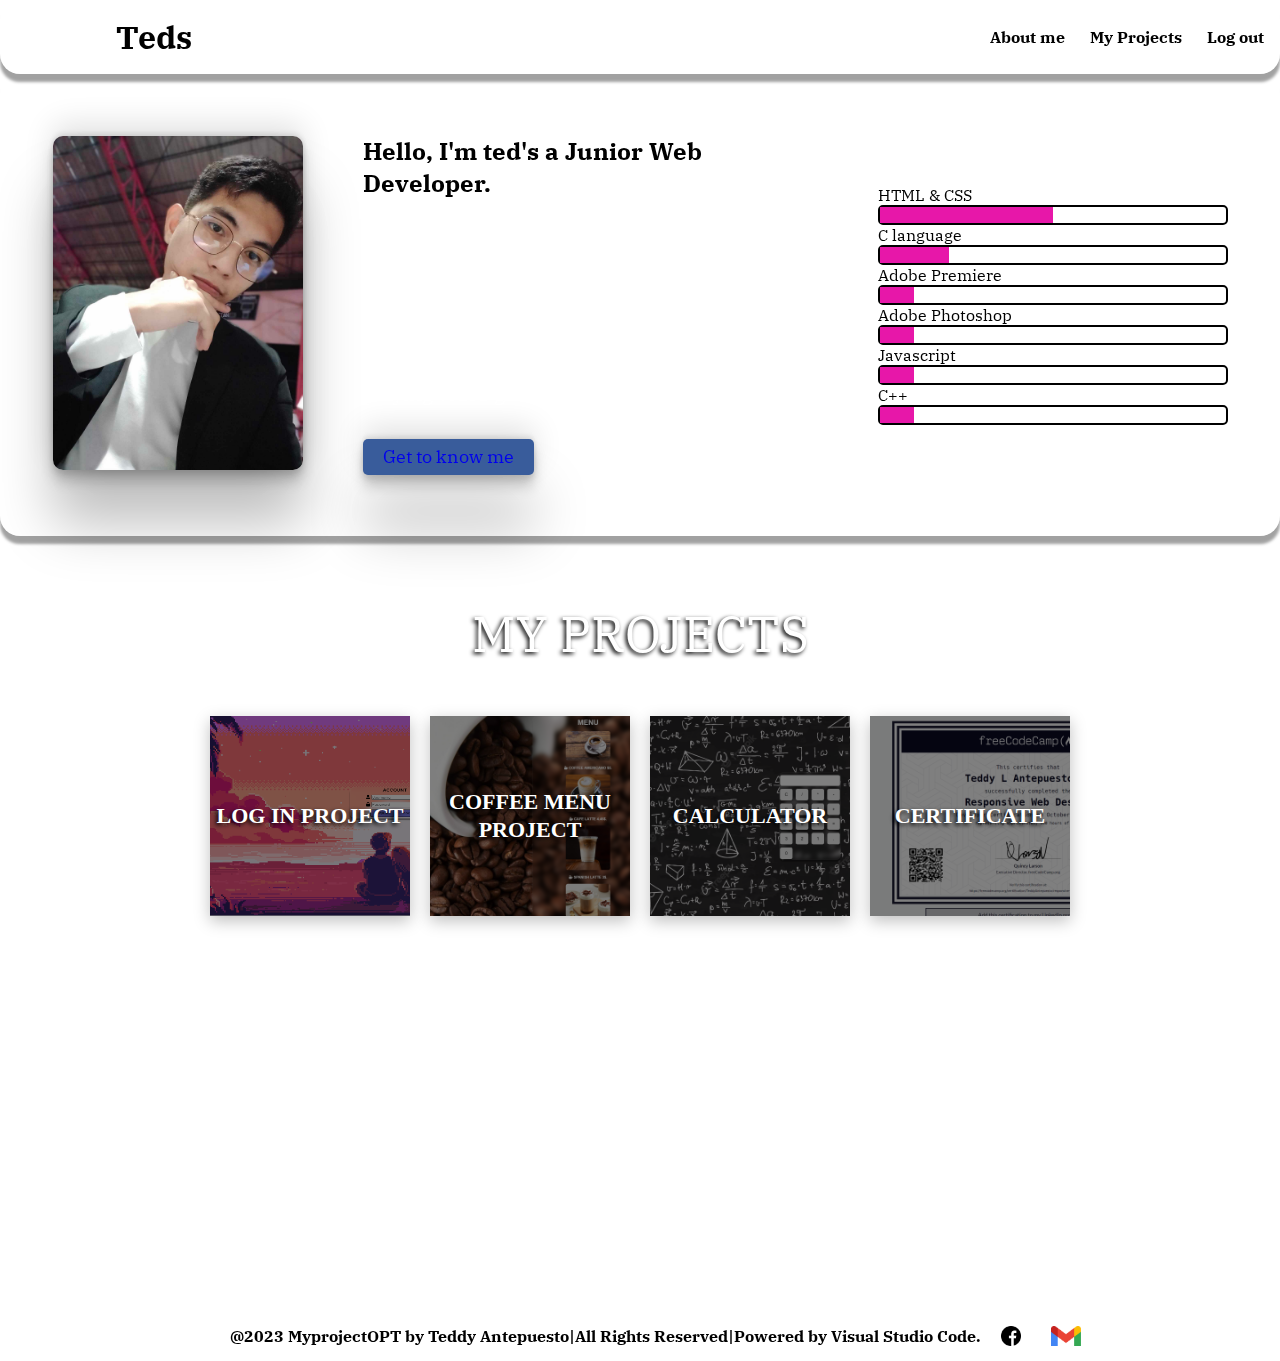
<file: index.html>
<!DOCTYPE html>
<html lang="en">
<head>
    <meta charset="UTF-8">
    <meta name="viewport" content="width=device-width, initial-scale=1.0">
    <link rel="stylesheet" href="https://cdnjs.cloudflare.com/ajax/libs/font-awesome/6.5.1/css/all.min.css" integrity="sha512-DTOQO9RWCH3ppGqcWaEA1BIZOC6xxalwEsw9c2QQeAIftl+Vegovlnee1c9QX4TctnWMn13TZye+giMm8e2LwA==" crossorigin="anonymous" referrerpolicy="no-referrer" />
    <link rel="preconnect" href="https://fonts.googleapis.com">
    <link rel="preconnect" href="https://fonts.gstatic.com" crossorigin>
    <link href="https://fonts.googleapis.com/css2?family=Anton&family=IBM+Plex+Serif&display=swap" rel="stylesheet">
    <link rel="stylesheet" href="CSS/index.css">
    <link rel="shortcut icon" type="x-icon" href="https://cdn-icons-png.flaticon.com/512/2919/2919906.png">
    <title>My Portfolio</title>
</head>
<body>
    <nav class="navbar">
        <a href="#" class="logo a2"><h1><i class="fa-solid fa-shield-cat"></i> Teds</h1></a>
        <input type="checkbox" id="toggler">
        <label for="toggler"><i class="fa-solid fa-bars"></i></label>
        <div class="menu">
            <ul class="list">
                <li><a href="#Aboutme" class="a2">About me</a></li>
                <li><a href="#projects" class="a2">My Projects</a></li>
                <li><a href="passcode.html"  class="a2">Log out</a></li>
            </ul>
        </div>
    </nav>
        <section class="index-about" id="Aboutme">
            <div class="index-about-img scale-in-center">
                <img src="image/me.jpg" alt="me">
            </div>
            <div class="index-about-text">
                <h2 class="text-focus-in">Hello, I'm ted's a Junior Web Developer.</h2>
                <p class="text-focus-in">I'm Teddy L. Antepuesto Jr, im 24 years old residing in Alegria Cordova Cebu. <br> I pursued my education at Cordova Public College, where i gained valuable knowledge. <br> Although i don't have specific talent, i find joy in playing video games during my leisure time.</p>
                <a href="https://www.facebook.com/Shenpiekun" class="scale-in-center shake-vertical box-shadowg">Get to know me</a>
            </div>
            <div class="index-about-skill scale-in-center">
                <p>HTML & CSS</p>
                <div class="index-about-skill-bar">
                    <div class="index-about-skill-bar-fill htmlcss"></div>
                </div>
                <div class="index-about-skill">
                    <p>C language</p>
                    <div class="index-about-skill-bar">
                        <div class="index-about-skill-bar-fill c"></div>
                    </div><div class="index-about-skill">
                        <p>Adobe Premiere</p>
                        <div class="index-about-skill-bar">
                            <div class="index-about-skill-bar-fill ap"></div>
                        </div><div class="index-about-skill">
                            <p>Adobe Photoshop</p>
                            <div class="index-about-skill-bar">
                                <div class="index-about-skill-bar-fill aph"></div>
                            </div><div class="index-about-skill">
                                <p>Javascript</p>
                                <div class="index-about-skill-bar">
                                    <div class="index-about-skill-bar-fill js"></div>
                                </div><div class="index-about-skill">
                                    <p>C++</p>
                                    <div class="index-about-skill-bar">
                                        <div class="index-about-skill-bar-fill cplus"></div>
                                    </div>
            </div>
        </section>
        
        <div class="index-category">
            <p id="projects">My Projects</p>
            <a href="login.html" class="index-category-box">
                <div class="dark-overlay"></div>
                <h3>Log in Project</h3>
            </a>
            <a href="coffee.html" class="index-category-box">
                <div class="dark-overlay"></div>
                <h3>Coffee Menu Project</h3>
            </a>
            <a href="calculator.html" class="index-category-box">
                <div class="dark-overlay"></div>
                <h3>Calculator</h3>
            </a>
            <a href="https://www.freecodecamp.org/certification/TeddyAntepuesto/responsive-web-design" class="index-category-box">
                <div class="dark-overlay"></div>
                <h3>CERTIFICATE</h3>
            </a>
        </div>
        <div class="video-container">
            <iframe width="560" height="315" src="https://www.youtube.com/embed/gxLY8u3Cgxs?si=ZgZRQE668fwUD0Xv" title="YouTube video player" frameborder="0" allow="accelerometer; autoplay; clipboard-write; encrypted-media; gyroscope; picture-in-picture; web-share" allowfullscreen></iframe>
        </div>

        <footer class="sm-main">
            <label>@2023 MyprojectOPT by Teddy Antepuesto|All Rights Reserved|Powered by Visual Studio Code.</label>
                <div class="sm-main-container-fb">
                    <a href="https://www.facebook.com/Shenpiekun"><div class="sm-main-fb"></div></a>
                </div>
                <div class="sm-main-container-gm">
                    <a href=""><div class="sm-main-gm"></div></a>
                </div>        
            </footer>

        <script type="text/javascript"> 
            window.history.forward(); 
            function noBack() { 
                window.history.forward(); 
            } 
        </script> 
</body>
</html>
</file>
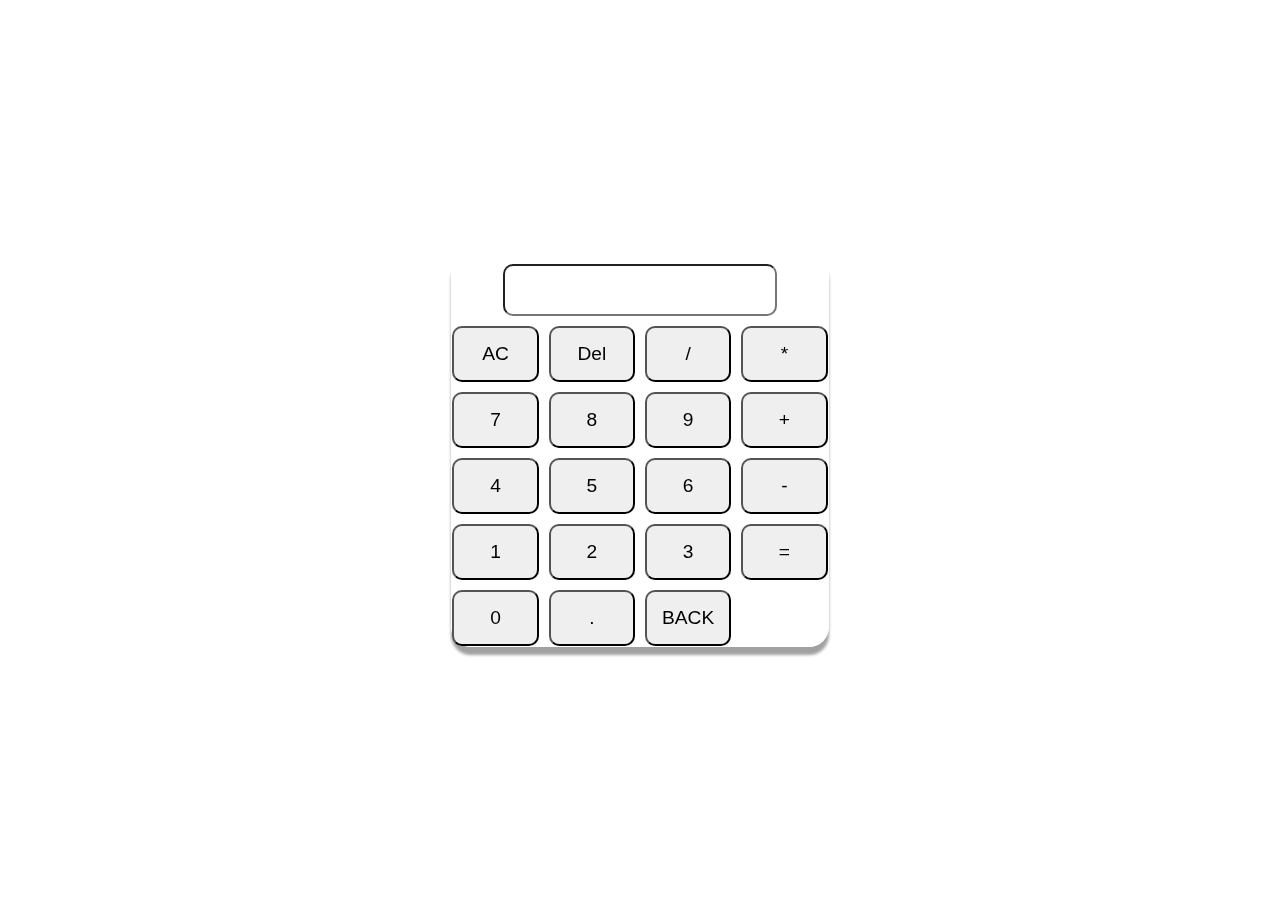
<file: calculator.html>
<!DOCTYPE html>
<html lang="en">
<head>
    <meta charset="UTF-8">
    <meta name="viewport" content="width=device-width, initial-scale=1.0">
    <link rel="stylesheet" href="CSS/stylecalculator.css">
    <link rel="shortcut icon" type="x-icon" href="image/calculator.png">
    <title>Simple Calculator</title>
</head>
<body>
    
    <div class="calculator">
        <input type="text" id="display" readonly>
        <div class="buttons">
        <button onclick="clearDisplay()">AC</button>
        <button onclick="backspace()">Del</button>
        <button onclick="appendToDisplay('/')">/</button>
        <button onclick="appendToDisplay('*')">*</button>
        <button onclick="appendToDisplay('7')">7</button>
        <button onclick="appendToDisplay('8')">8</button>
        <button onclick="appendToDisplay('9')">9</button>
        <button onclick="appendToDisplay('+')">+</button>
        <button onclick="appendToDisplay('4')">4</button>
        <button onclick="appendToDisplay('5')">5</button>
        <button onclick="appendToDisplay('6')">6</button>
        <button onclick="appendToDisplay('-')">-</button>
        <button onclick="appendToDisplay('1')">1</button>
        <button onclick="appendToDisplay('2')">2</button>
        <button onclick="appendToDisplay('3')">3</button>
        <button onclick="calculate()">=</button>
        <button onclick="appendToDisplay('0')">0</button>
        <button onclick="appendToDisplay('.')">.</button>
        <a href="index.html"><button>BACK</button></a>
        </div>
        </div>
    <script type="text/javascript">
        function appendToDisplay(value) {
    document.getElementById('display').value += value;
}

function clearDisplay() {
    document.getElementById('display').value = '';
}
function backspace() {
    let currentDisplay = document.getElementById('display').value;
    document.getElementById('display').value = currentDisplay.slice(0,-1);
}

function calculate() {
    try {
        document.getElementById('display').value = eval(document.getElementById('display').value);
    } catch (error) {
        document.getElementById('display').value = 'Error';
    }
}
    </script>
</body>
</html>
</file>
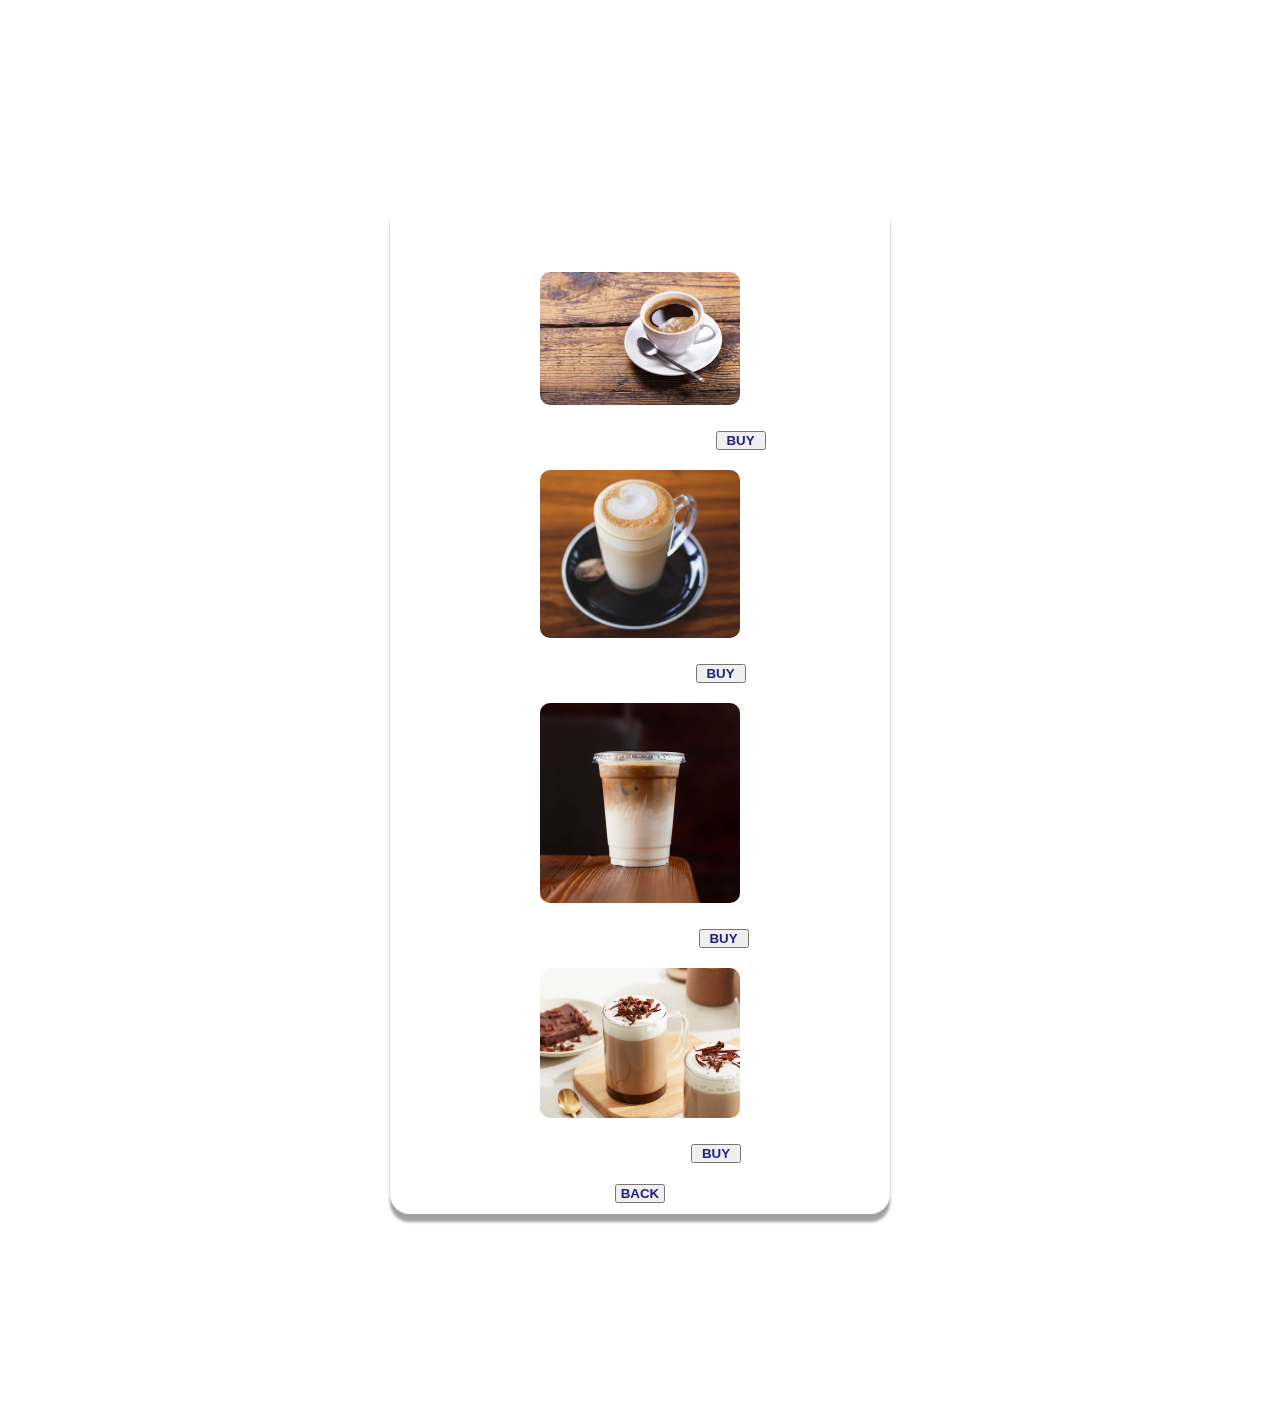
<file: coffee.html>
<!DOCTYPE html>
<html lang="en">
<head>
    <meta charset="UTF-8">
    <meta name="viewport" content="width=device-width, initial-scale=1.0">
    <link rel="stylesheet" href="https://cdnjs.cloudflare.com/ajax/libs/font-awesome/6.5.1/css/all.min.css" integrity="sha512-DTOQO9RWCH3ppGqcWaEA1BIZOC6xxalwEsw9c2QQeAIftl+Vegovlnee1c9QX4TctnWMn13TZye+giMm8e2LwA==" crossorigin="anonymous" referrerpolicy="no-referrer" />
    <link rel="preconnect" href="https://fonts.googleapis.com">
    <link rel="preconnect" href="https://fonts.gstatic.com" crossorigin>
    <link href="https://fonts.googleapis.com/css2?family=Caveat:wght@500&display=swap" rel="stylesheet">
    <link rel="stylesheet" href="CSS/stylecoffee.css">
    <link rel="shortcut icon" type="x-icon" href="image/coffee.png">
    <title>Coffee Menu</title>
</head>
<body>
    <div class="container glass">
        <ul>
            <li><h1>COFFEE MENU</h1></li>
            <li><img src="image/americano12.jpg" alt="coffeeAmerikano"></li>
            <li><i class="fa-solid fa-mug-hot"></i> <span>COFFEE AMERICANO - - - - - $5.</span> <i><button class="btn">BUY</button></i></li>
            <li><img src="image/latte.jpg" alt="latte"></li>
            <li><i class="fa-solid fa-mug-hot"></i> <span>CAFE LATTE - - - - - 4.45$.</span><i> <button class="btn">BUY</button></i></li>
            <li><img src="image/Spanish-Latte.jpg" alt="Spanish latte"></li>
            <li><i class="fa-solid fa-mug-hot"></i> <span>SPANISH LATTE - - - - - 3$.</span><i> <button class="btn">BUY</button></i></li>
            <li><img src="image/cafemocha.jpg" alt="cafemocha"></li>
            <li><i class="fa-solid fa-mug-hot"></i> <span>CAFE MOCHA - - - - - 4$.</span><i> <button class="btn">BUY</button></i></li>
            <li><a href="index.html"><button class="btn">BACK</button></a></li>
        </ul>
    </div>
</body>
</html>
</file>
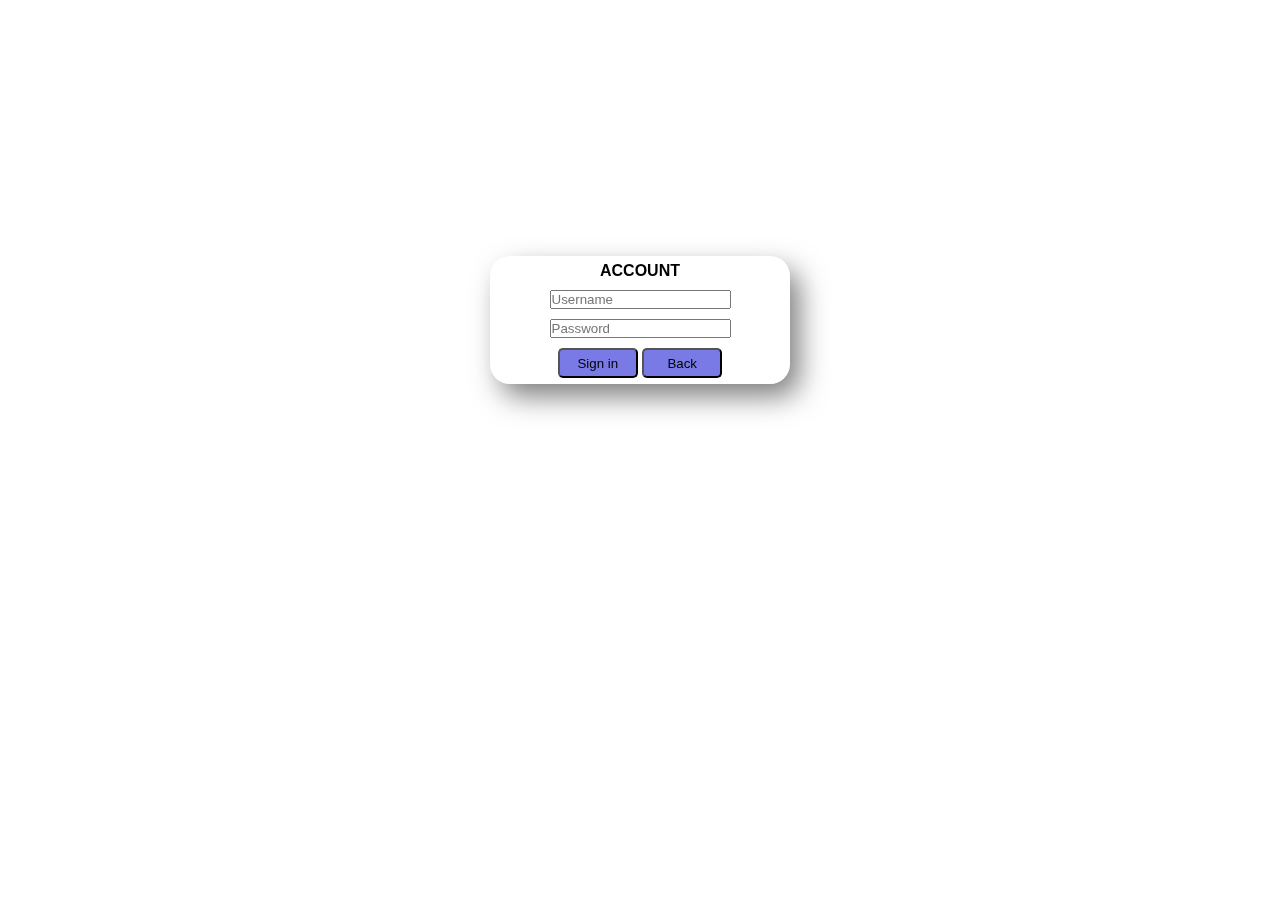
<file: login.html>
<!DOCTYPE html>
<html lang="en">
<head>
    <meta charset="UTF-8">
    <meta name="viewport" content="width=\, initial-scale=1.0">
    <link rel="stylesheet" href="CSS/styleoflogin.css">
    <link rel="stylesheet" href="https://cdnjs.cloudflare.com/ajax/libs/font-awesome/6.5.1/css/all.min.css" integrity="sha512-DTOQO9RWCH3ppGqcWaEA1BIZOC6xxalwEsw9c2QQeAIftl+Vegovlnee1c9QX4TctnWMn13TZye+giMm8e2LwA==" crossorigin="anonymous" referrerpolicy="no-referrer" />
    <link rel="shortcut icon" type="x-icon" href="image/iconlog.png">
    <title>OPT project</title>
</head>
<body>
    <div class="container">
        <ul>
            <li>ACCOUNT</li>
            <li><i class="fa-solid fa-user"></i> <span><input type="text" placeholder="Username"></span></li>
            <li><i class="fa-solid fa-lock"></i> <span><input type="Password" placeholder="Password"></span></li>
            <li><button type="sumbit" class="sumbit">Sign in</button> <a href="index.html"><button class="sumbit">Back</button></a></li>
        </ul>
    </div>
</body>
</html>
</file>
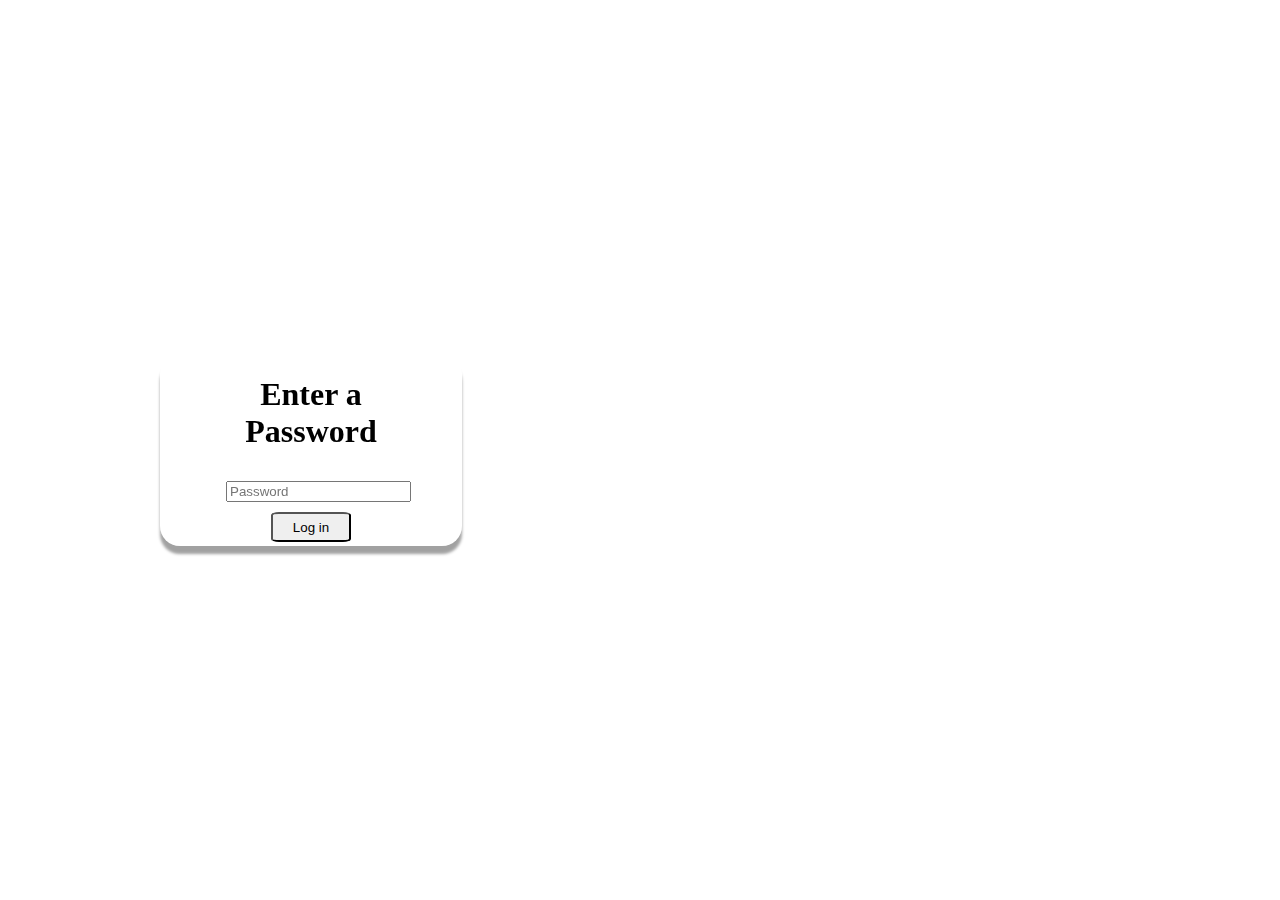
<file: passcode.html>
<html lang="en">
<head>
    <meta charset="UTF-8">
    <meta name="viewport" content="width=device-width, initial-scale=1.0">
    <link rel="stylesheet" href="CSS/style.css">
    <link rel="shortcut icon" type="x-icon" href="https://cdn-icons-png.flaticon.com/256/5448/5448404.png">
    <title>login Form</title>
</head>
<body>
    <section class="container">
        <div class="box">
            <h1>Enter a Password</h1>
            <input type="password" id="password" placeholder="Password">
            <button type="submit" onclick="password()">Log in</button>
        </div>
    </section>
    <script type="text/javascript">
        function password(){
            const Mypassword = 12345;
            
            let password =  document.getElementById("password").value;
            if (Mypassword == password){    
                console.log(password);
                window.location.href="index.html";
            }
            else if (password == "" || password == null){
                alert("Unsaon nimo pag login kung wala ka nag butang ug Password! murag jud kag JUST NOW!");
            }
            else if (password != Mypassword){
                alert("Hinay-hinay daw ug type kay dili mao imong password!");
            }
        }
    </script>
</body>
</html>
</file>
<file: CSS/index.css>
*{
    margin: 0;
    padding: 0;
    box-sizing: border-box;
    scroll-behavior: smooth;
    font-family: 'Anton', sans-serif;
    font-family: 'IBM Plex Serif', serif;
}
body{
    background: url(https://haycafe.vn/wp-content/uploads/2021/12/Anh-gif-dep-binh-yen.gif);
    background-size: cover;
    background-repeat: no-repeat;
    object-fit: contain;
}

/*Nav Bar*/
.navbar {
    display: flex;
    flex-wrap:wrap;
    align-items: center;
    justify-content: space-between;
    padding: 15px;
    border-radius: 10px;
    position: sticky;
    top: 0;
    z-index: 100;
    background:linear-gradient(135deg, rgba(255, 255, 255,  0.1));
    backdrop-filter: blur(10px);
    -webkit-backdrop-filter: blur(10px);
    border-radius: 20px;
    border: 1px solid rgba(255, 255, 255, 0.18);
    box-shadow: 0 8px 3px 0 rgba(0, 0, 0, 0.37);
}

.navbar a {
    text-decoration: none;
    color: inherit;
}

.logo {
    margin-right: 50px;
    padding-left: 100px;
}

.list {
    list-style: none;
    display: flex;
    gap: 25px;
}
#toggler, .navbar label {
    display: none;
}
@media screen and (max-width:600px){
    .menu{
        width: 100%;
        max-height: 0;
        overflow: hidden;
    }
    .list{
        flex-direction: column;
        align-items: center;
        padding: 20px;
    }
    .navbar label{
        display: inline-flex;
        align-items: center;
        cursor: pointer;
    }
    #toggler:checked ~ .menu{
        max-height: 100%;
    }
}

.navbar, .a2 , .menu ul li h4 h2 i{
    color: black;
    font-weight: bolder;
}
a:hover {
  color: rgb(97, 97, 216);
  
}

/*Introduction*/

.index-about{
    width: 100%;
    padding: 60px 0 ;
    display: flex;
    justify-content: center;
    align-items: center;
    column-gap: 60px;

    background:linear-gradient(135deg, rgba(255, 255, 255,  0.1));
    backdrop-filter: blur(10px);
    -webkit-backdrop-filter: blur(10px);
    border-radius: 20px;
    border: 1px solid rgba(255, 255, 255, 0.18);
    box-shadow: 0 8px 3px 0 rgba(0, 0, 0, 0.37);
}
.index-about-img img{
    object-fit: contain;
   width: 250px;
   border-radius: 10px;
   box-shadow: rgba(0, 0, 0, 0.25) 0px 54px 55px, rgba(0, 0, 0, 0.12) 0px -12px 30px, rgba(0, 0, 0, 0.12) 0px 4px 6px, rgba(0, 0, 0, 0.17) 0px 12px 13px, rgba(0, 0, 0, 0.09) 0px -3px 5px;
}
.index-about-text{
    flex-basis: 455px;
}
.index-about-text p{
    font-size: 20px;
    line-height: 30px;
    color: #fff;
    padding: 30px 0;
}
.index-about-text a{
    font-size: 18px;
    display: block;
    height: 36px;
    line-height: 36px;
    background-color: #395c9b;
    padding: 0 20px;
    width: fit-content;
    border-radius: 5px;
    text-decoration: none;
}
.index-about-skill{
    flex-basis: 350px;
}
.index-about-skill-bar{
    width: 100%;
    height: 20px;
    border: solid 2px black;
    border-radius: 5px;
}
.index-about-skill-bar-fill{
    
    height: 100%;
    background-color: rgb(231, 23, 169);
}
.htmlcss{
    width: 50%;
}
.c{
    width: 20%;
}
.ap{
    width: 10%;
}
.aph{
    width: 10%;
}
.js{
    width: 10%;
}
.cplus{
    width: 10%;
}
.text-focus-in {
	-webkit-animation: text-focus-in 0.8s cubic-bezier(0.550, 0.085, 0.680, 0.530) both;
	        animation: text-focus-in 0.8s cubic-bezier(0.550, 0.085, 0.680, 0.530) both;
}
@-webkit-keyframes text-focus-in {
    0% {
      -webkit-filter: blur(12px);
              filter: blur(12px);
      opacity: 0;
    }
    100% {
      -webkit-filter: blur(0px);
              filter: blur(0px);
      opacity: 1;
    }
  }
  @keyframes text-focus-in {
    0% {
      -webkit-filter: blur(12px);
              filter: blur(12px);
      opacity: 0;
    }
    100% {
      -webkit-filter: blur(0px);
              filter: blur(0px);
      opacity: 1;
    }
  }
 

  .fade-in {
	-webkit-animation: fade-in 2.1s cubic-bezier(0.390, 0.575, 0.565, 1.000) both;
	        animation: fade-in 2.1s cubic-bezier(0.390, 0.575, 0.565, 1.000) both;
}
@-webkit-keyframes fade-in {
    0% {
      opacity: 0;
    }
    100% {
      opacity: 1;
    }
  }
  @keyframes fade-in {
    0% {
      opacity: 0;
    }
    100% {
      opacity: 1;
    }
  }
  
  .blink-1 {
	-webkit-animation: blink-1 0.6s both;
	        animation: blink-1 0.6s both;
}
.scale-in-center {
	-webkit-animation: scale-in-center 0.5s cubic-bezier(0.250, 0.460, 0.450, 0.940) both;
	        animation: scale-in-center 0.5s cubic-bezier(0.250, 0.460, 0.450, 0.940) both;
}
@-webkit-keyframes scale-in-center {
  0% {
    -webkit-transform: scale(0);
            transform: scale(0);
    opacity: 1;
  }
  100% {
    -webkit-transform: scale(1);
            transform: scale(1);
    opacity: 1;
  }
}
@keyframes scale-in-center {
  0% {
    -webkit-transform: scale(0);
            transform: scale(0);
    opacity: 1;
  }
  100% {
    -webkit-transform: scale(1);
            transform: scale(1);
    opacity: 1;
  }
}

.box-shadowg{
  box-shadow: rgba(0, 0, 0, 0.25) 0px 54px 55px, rgba(0, 0, 0, 0.12) 0px -12px 30px, rgba(0, 0, 0, 0.12) 0px 4px 6px, rgba(0, 0, 0, 0.17) 0px 12px 13px, rgba(0, 0, 0, 0.09) 0px -3px 5px;
}

/*Category*/
.index-category{
    width: 100%;
    padding: 60px 0;
    background: url(https://cdn.dribbble.com/users/3951514/screenshots/7172607/summer_edited_800.gif) ;
    display: flex;
    justify-content: center;
    column-gap: 20px;
    flex-wrap: wrap;
    margin-top: 5px;
    border-radius: 5px;
    background-repeat: no-repeat;
    background-size: cover;

}

.index-category p{
    color: #fff;
    text-align: center;
    padding-bottom: 40px;
    flex-basis: 100%;
    text-transform: uppercase;
    font-size: 50px;
    text-shadow: -2px 2px 4px #000;

}


.index-category-box{
    width: 200px;
    height: 200px;
    margin-top: 10px;
    background-color: #111;
    background-repeat: no-repeat;
    background-size: cover;
    display: flex;
    justify-content: center;
    align-items: center;
    position: relative;
    box-shadow: 0px 5px 15px rgba(0, 0, 0, 0.25);
    z-index: 0;
}

.index-category-box:nth-child(2){
    background-image: url(../image/login.png);
}
.index-category-box:nth-child(3){
    background-image: url(../image/coffeemenu.png);
}
.index-category-box:nth-child(4){
    background-image: url(../image/calculator1.png);
}
.index-category-box:nth-child(5){
    background-image: url(../image/cert.png);
}


.index-category-box h3{
    font-size: 22px;
    line-height: 28px;
    text-align: center;
    text-shadow: -2px 2px 4px #000;
    z-index: 100;
    
}

h3  {
    font-size: 26px;
    line-height: 32px;
    color: #fff;
    font-family: 'Times New Roman', Times, serif;
    font-weight: 600;
    text-transform: uppercase;
}
.dark-overlay{
    position: absolute;
    top: 0;
    right: 0;
    bottom: 0;
    left: 0;
    background-color: #000;
    opacity: .5;
    transition: all ease-in-out 200ms;
}

.index-category-box:hover .dark-overlay {
    opacity: 0;
}

.index-category a {
    text-decoration: none;
}

.video-container {
    display: flex;
    justify-content: center;
    align-items: center;
    margin-top: 10px;
}


/*Footer*/
.sm-main{
  width: auto;
  height:50px;
  background:linear-gradient(135deg, rgba(255, 255, 255,  0.1));
  backdrop-filter: blur(10px);
  -webkit-backdrop-filter: blur(10px);
  margin-top: 10px;
  display: flex;
  justify-content: center;
  align-items: center;
}
.sm-main-fb{
  width: 20px;
  height: 20px;
  background-image: url(../image/facebook.png);
  background-repeat: no-repeat;
  background-size: cover;
}
.sm-main-gm{
  width: 30px;
  height: 20px;
  background-image: url(../image/gmail.png);
  background-repeat: no-repeat;
  background-size: cover;
  
}
.sm-main-container-fb{
  width: 20px;
  height: 20px;
}
.sm-main-container-gm{
  width: 30px;
  height: 20px;
  padding-left:30px;
}
.sm-main-fb:hover{
  background-image: url(../image/facebook-color.png);
}
.sm-main-gm:hover{
  background-image: url(../image/gmailcolor.png);
}
.sm-main label{
  padding-right: 20px;
  font-weight: bolder;
}
</file>
<file: CSS/stylecalculator.css>
body {
    background: url(https://miro.medium.com/v2/resize:fit:679/1*dXZlIr4SkImf5KC_eYhLKw.gif);
    display: flex;
    align-items: center;
    justify-content: center;
    height: 100vh;
    margin: 0;
}

.calculator {
    text-align: center;
    background:linear-gradient(135deg, rgba(255, 255, 255,  0.1));
    backdrop-filter: blur(10px);
    -webkit-backdrop-filter: blur(10px);
    border-radius: 20px;
    border: 1px solid rgba(255, 255, 255, 0.18);
    box-shadow: 0 8px 3px 0 rgba(0, 0, 0, 0.37);
}

#display {
    width: 250px;
    margin-bottom: 10px;
    padding: 10px;
    font-size: 1.5em;
    margin-top: 10px;
    border-radius: 10px;
    
}

.buttons {
    display: grid;
    grid-template-columns: repeat(4, 1fr);
    grid-gap: 10px;
}

button {
    padding: 15px;
    font-size: 1.2em;
    cursor: pointer;
    border-radius: 10px;
}
</file>
<file: CSS/stylecoffee.css>
*{
    box-sizing: border-box;
    margin: 0px;
    padding: 0px;
}

body{
    background: url(https://m.media-amazon.com/images/I/91sZ8OaLPrL.jpg);
    background-repeat: no-repeat;
    background-size: cover;
}

.container{
    width: 500px;
    height:100%;
    margin: 200px auto;
    display: flex;
    justify-content: center;
    align-items: center;
    text-align: center;
}

.glass{
    background:linear-gradient(135deg, rgba(255, 255, 255,  0.1));
    backdrop-filter: blur(10px);
    -webkit-backdrop-filter: blur(10px);
    border-radius: 20px;
    border: 1px solid rgba(255, 255, 255, 0.18);
    box-shadow: 0 8px 3px 0 rgba(0, 0, 0, 0.37);
}

ul li img{
    width: 200px;
    border-radius: 10px;
}

ul li{
    padding: 10px 0 10px 0;
    list-style: none;
    font-family: 'Caveat', cursive;
    font-weight: bolder;
    color: #fff;
}
.btn {
    width: 50px;
    color: rgb(33, 33, 128);
    font-weight: bolder;
    cursor: pointer;
}
</file>
<file: CSS/styleoflogin.css>
*{
    box-sizing: border-box;
    margin: 0px;
    padding: 0px;
}

ul li {
    list-style: none;
}

.container{
    width: 300px;
    border: 1px solid black;
    display: flex;
    justify-content: center;
    align-items: center;
    text-align: center;
    margin-top: 20%;
    box-shadow: 10px 13px 29px -1px rgba(0,0,0,0.52);
    -webkit-box-shadow: 10px 13px 29px -1px rgba(0,0,0,0.52);
    -moz-box-shadow: 10px 13px 29px -1px rgba(0,0,0,0.52);
    backdrop-filter: blur(100px);
    border-radius: 10px;

    background:linear-gradient(135deg, rgba(255, 255, 255,  0.1));
    backdrop-filter: blur(10px);
    -webkit-backdrop-filter: blur(10px);
    border-radius: 20px;
    border: 1px solid rgba(255, 255, 255, 0.18);
    
}

body {
    display: flex;
    justify-content: center;
    align-items: center;
    font-family: sans-serif;
    background: url(https://wallpaperaccess.com/full/9078526.gif);
    background-repeat: no-repeat;
    background-size: cover;
    object-fit: contain;
}

li{
    padding-top: 5px;
    padding-bottom: 5px;
    font-weight: bold;
}

.sumbit{
    width: 80px;
    height: 30px;
    background-color: rgb(122, 122, 230);
    border-radius: 5px;
}
</file>
<file: CSS/style.css>
.container {
    
    width: 300px;
    display: flex;
    justify-content: center;
    align-items: center;
    text-align: center;
    box-shadow: 0px 5px 15px rgba(0, 0, 0, 0.25);
    border-radius: 10px;
    background:linear-gradient(135deg, rgba(255, 255, 255,  0.1));
    backdrop-filter: blur(10px);
    -webkit-backdrop-filter: blur(10px);
    border-radius: 20px;
    border: 1px solid rgba(255, 255, 255, 0.18);
    box-shadow: 0 8px 3px 0 rgba(0, 0, 0, 0.37);
}
.box {
    width: 190;


}
input {
    margin:10px;
}
button {
    width: 80px;
    height: 30px;
    border-radius: 10%;
    margin-bottom: 3px;
}

body {
    background: url(https://user-images.githubusercontent.com/36126914/154766367-2c3d9c80-3cdc-4790-b15c-7eba5eee9fd2.gif);
    background-repeat: no-repeat;
    background-size: cover;
    object-fit: cover;
    display: flex;
    justify-content: start;
    align-items: center;
    margin:0;
    margin-left:10rem;
    height: 100vh;
}
ul li {
    list-style: none;
}
</file>
